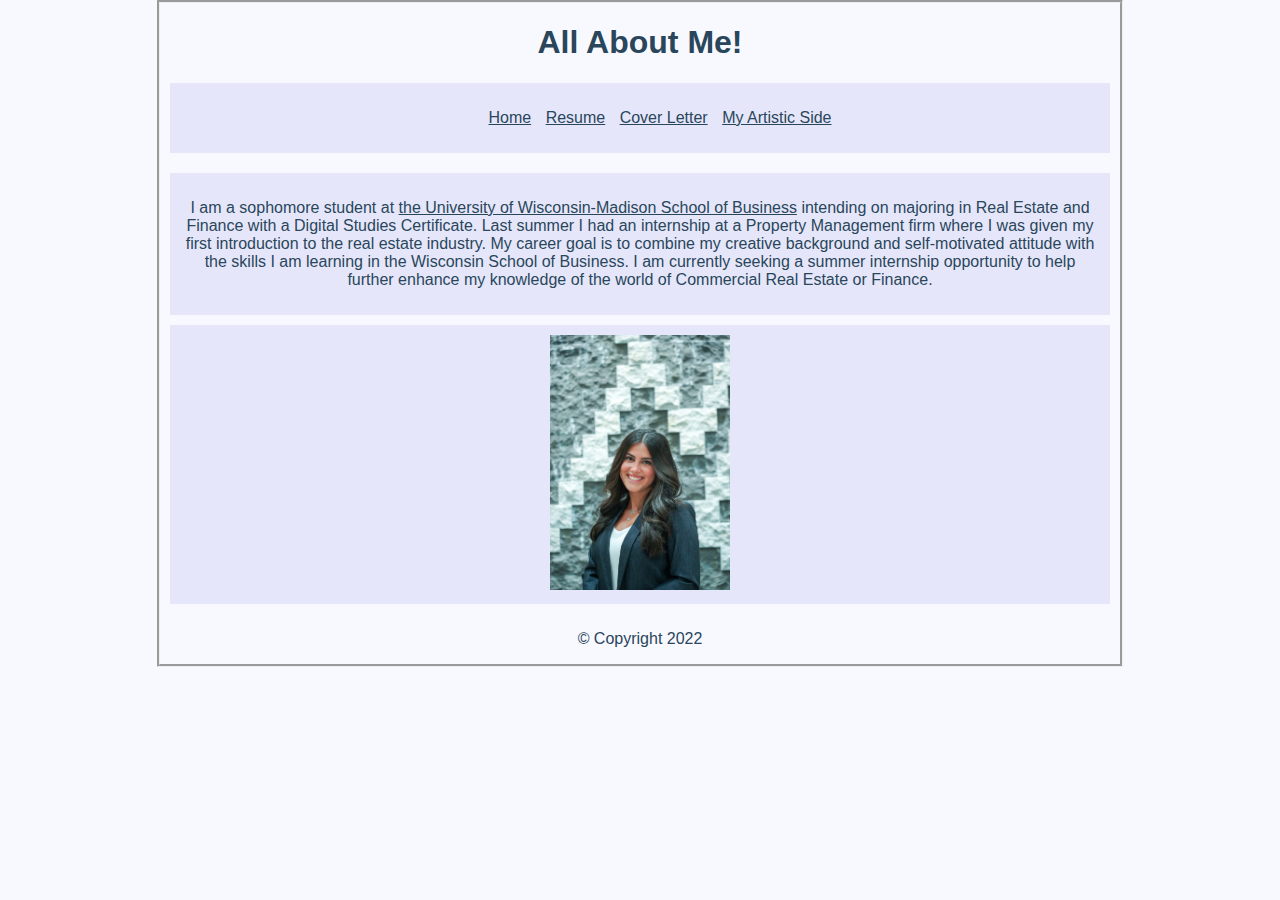
<file: index.html>
<!DOCTYPE html>
<html>
    <head>
        <title>Networking with Rachel</title>
        <link rel="stylesheet" text="text/css" href="stylesheet.css">
    </head>

    <body>
        <header>
            <h1>All About Me!</h1>
            <nav>
                <ul>
	               <li><a href="index.html">Home</a></li>
	               <li><a href="resume.html">Resume</a></li>
	               <li><a href="coverletter.html">Cover Letter</a></li>
	               <li><a href="myartisticside.html">My Artistic Side</a></li>
                </ul>
            </nav>
        </header>
        <section> 
            <main>
                <p>I am a sophomore student at <a href="https://business.wisc.edu"> the University of Wisconsin-Madison School of Business</a> intending on majoring in Real Estate and Finance with a Digital Studies Certificate. Last summer I had an internship at a Property Management firm where I was given my first introduction to the real estate industry. My career goal is to combine my creative background and self-motivated attitude with the skills I am learning in the Wisconsin School of Business. I am currently seeking a summer internship opportunity to help further enhance my knowledge of the world of Commercial Real Estate or Finance.</p>
            </main>

            <article>
		    <img src="images\headshot.JPEG" alt"Rachel's photo" width="180" height="255">
            </article>

        </section>

        <footer>
        	   <p>&copy; Copyright 2022</p>
        </footer>
    </body>
</html>
</file>
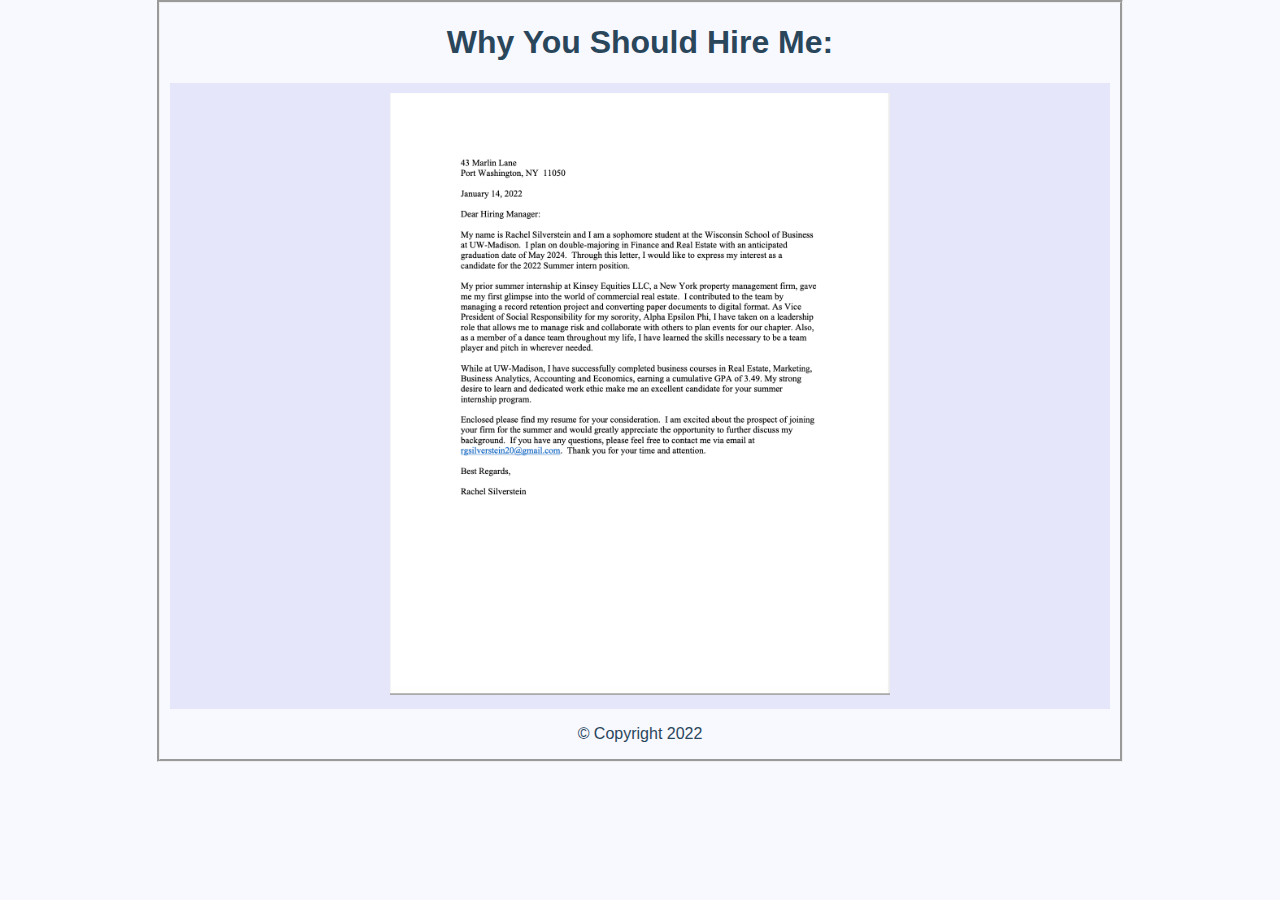
<file: coverletter.html>
<!DOCTYPE html>
<html lang="en">
<meta charset="UTF-8">
<title>Cover Letter</title>
<meta name="viewport" content="width=device-width,initial-scale=1">
<link rel="stylesheet" text="text/css" href="stylesheetcover.css">


<body>
	<header>
		<h1> Why You Should Hire Me:</h1>
		<main>
			<img src="images\coverletter.png" alt"Rachel's Cover Letter"
			width="500" height"650">
		</main>

		<footer>
			<p>&copy; Copyright 2022</p>


</body>
</html>
</file>
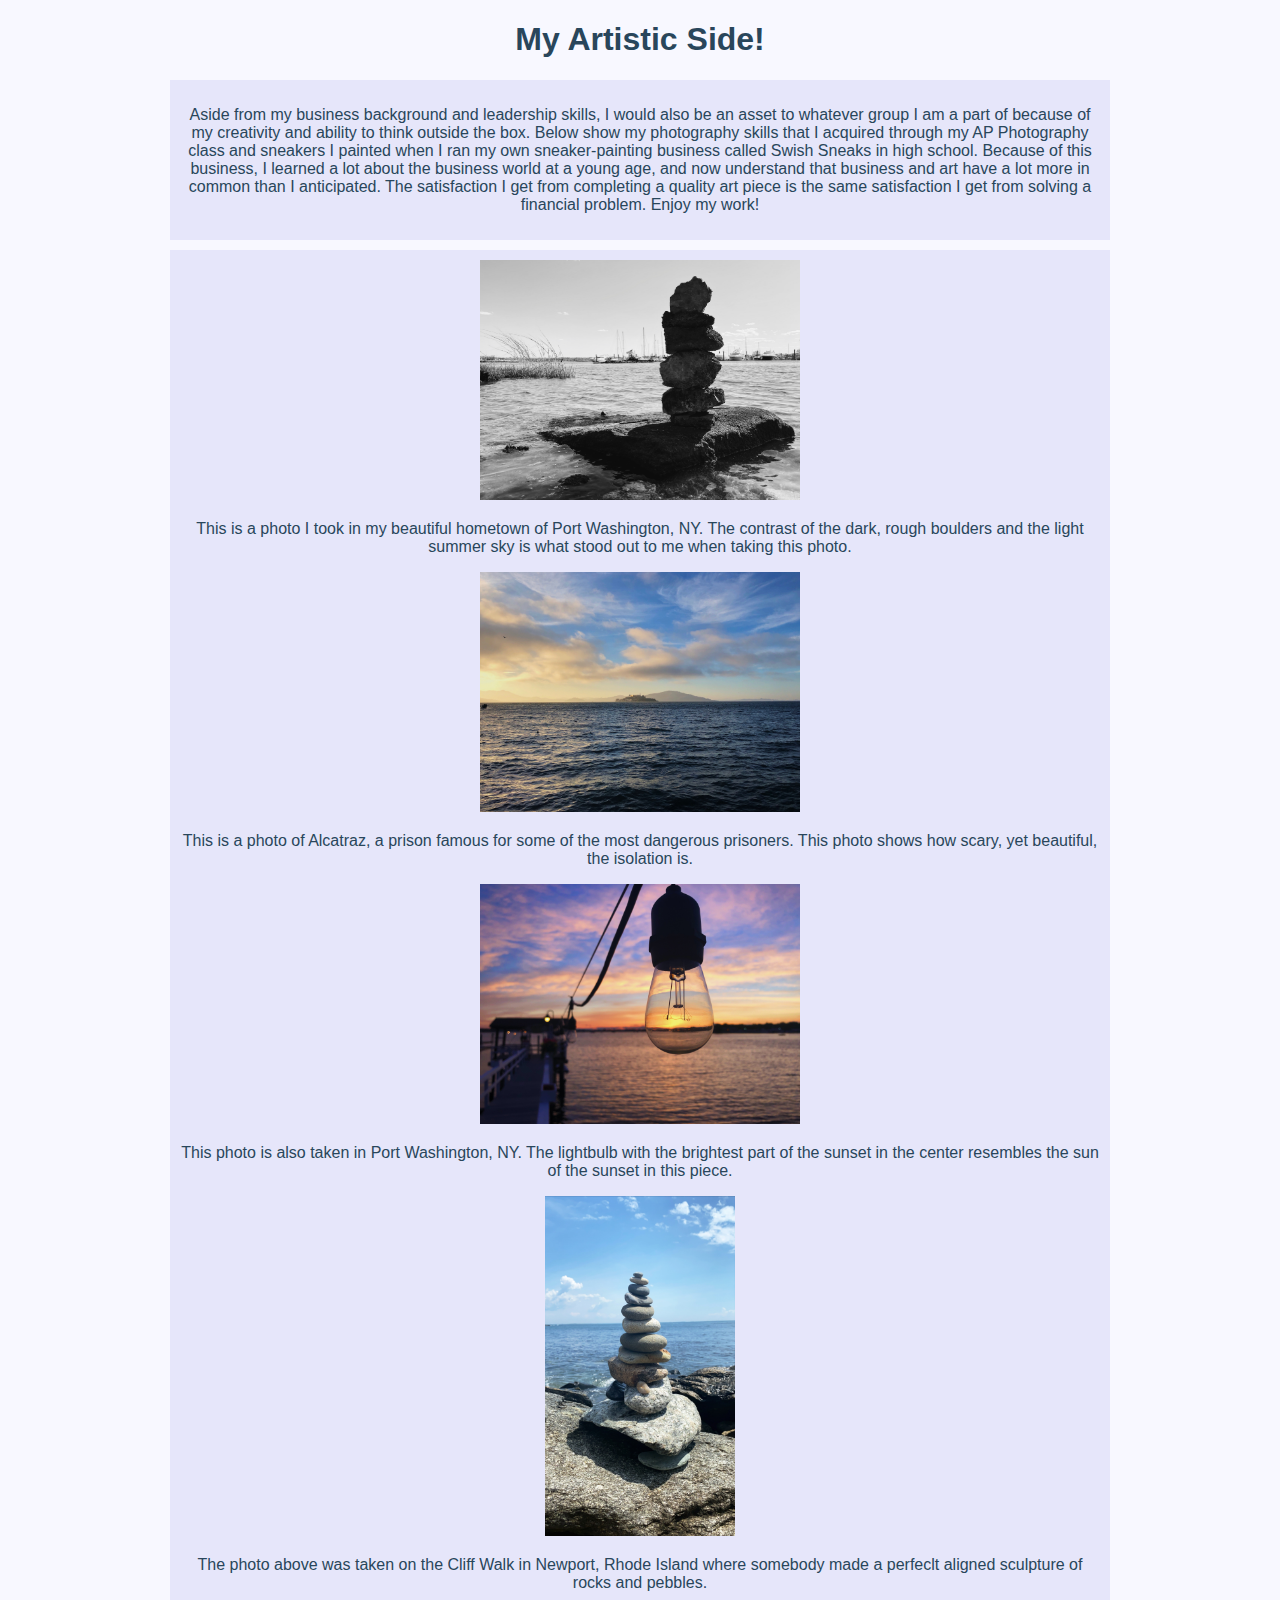
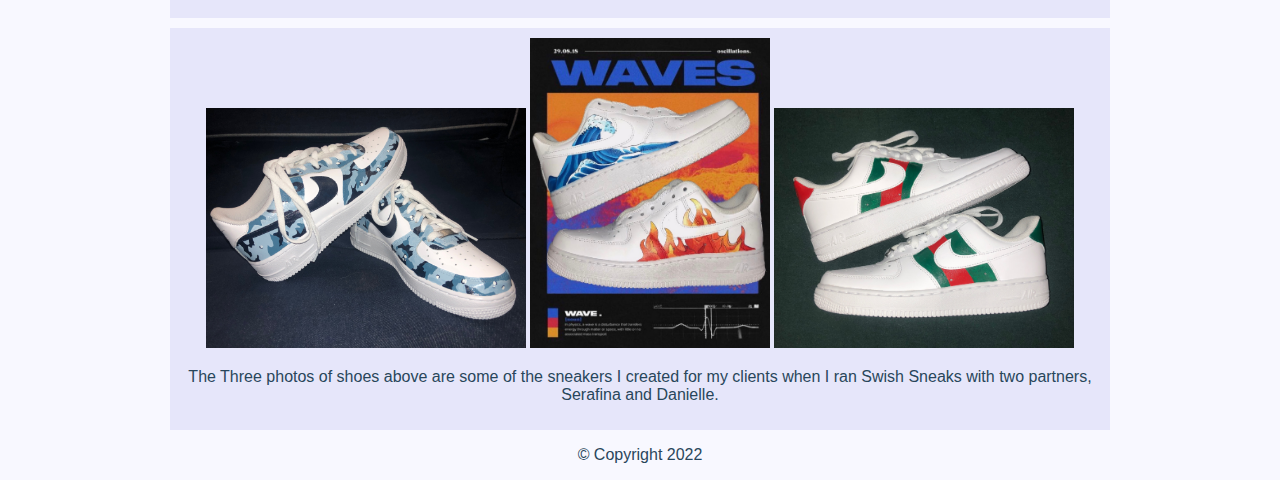
<file: myartisticside.html>
<!DOCTYPE html>
<html>
    <head>
        <title>Page Title</title>
        <link rel="stylesheet" text="text/css" href="stylesheetartistic.css">
    </head>
    
    
    <body>
    	<header>
    		<h1>My Artistic Side!</h1>
    		<nav>
    			<p> Aside from my business background and leadership skills, I would also be an asset to whatever group I am a part of because of my creativity and ability to think outside the box. Below show my photography skills that I acquired through my AP Photography class and sneakers I painted when I ran my own sneaker-painting business called Swish Sneaks in high school. Because of this business, I learned a lot about the business world at a young age, and now understand that business and art have a lot more in common than I anticipated. The satisfaction I get from completing a quality art piece is the same satisfaction I get from solving a financial problem. Enjoy my work!</p>
    		</nav>
    		<main>


    			<img src="images\blackwhite.png" alt"Rachel's photo" width="320" height="240">
    			<p> This is a photo I took in my beautiful hometown of Port Washington, NY. The contrast of the dark, rough boulders and the light summer sky is what stood out to me when taking this photo. </p>

    			<img src="images\cali.png" alt"Rachel's photo" width="320" height="240">
    			<p> This is a photo of Alcatraz, a prison famous for some of the most dangerous prisoners. This photo shows how scary, yet beautiful, the isolation is. </p>

    			<img src="images\louies.png" alt"Rachel's photo" width="320" height="240">
    			<p> This photo is also taken in Port Washington, NY. The lightbulb with the brightest part of the sunset in the center resembles the sun of the sunset in this piece. </p>

    			<img src="images\rocks.png" alt"Rachel's photo" width="190" height="340">
    			<p> The photo above was taken on the Cliff Walk in Newport, Rhode Island where somebody made a perfeclt aligned sculpture of rocks and pebbles. </p>


    		</main>


    			<article>
    			<img src="images\camo.png" alt"Rachel's photo" width="320" height="240">
    			<img src="images\fireice.png" alt"Rachel's photo" width="240" height="310">
    			<img src="images\gucci.png" alt"Rachel's photo" width="300" height="240">
    			<p> The Three photos of shoes above are some of the sneakers I created for my clients when I ran Swish Sneaks with two partners, Serafina and Danielle. </p>
    		</article>

    <footer>
        	   <p>&copy; Copyright 2022</p>
        </footer>
    </body>
</html>
</file>
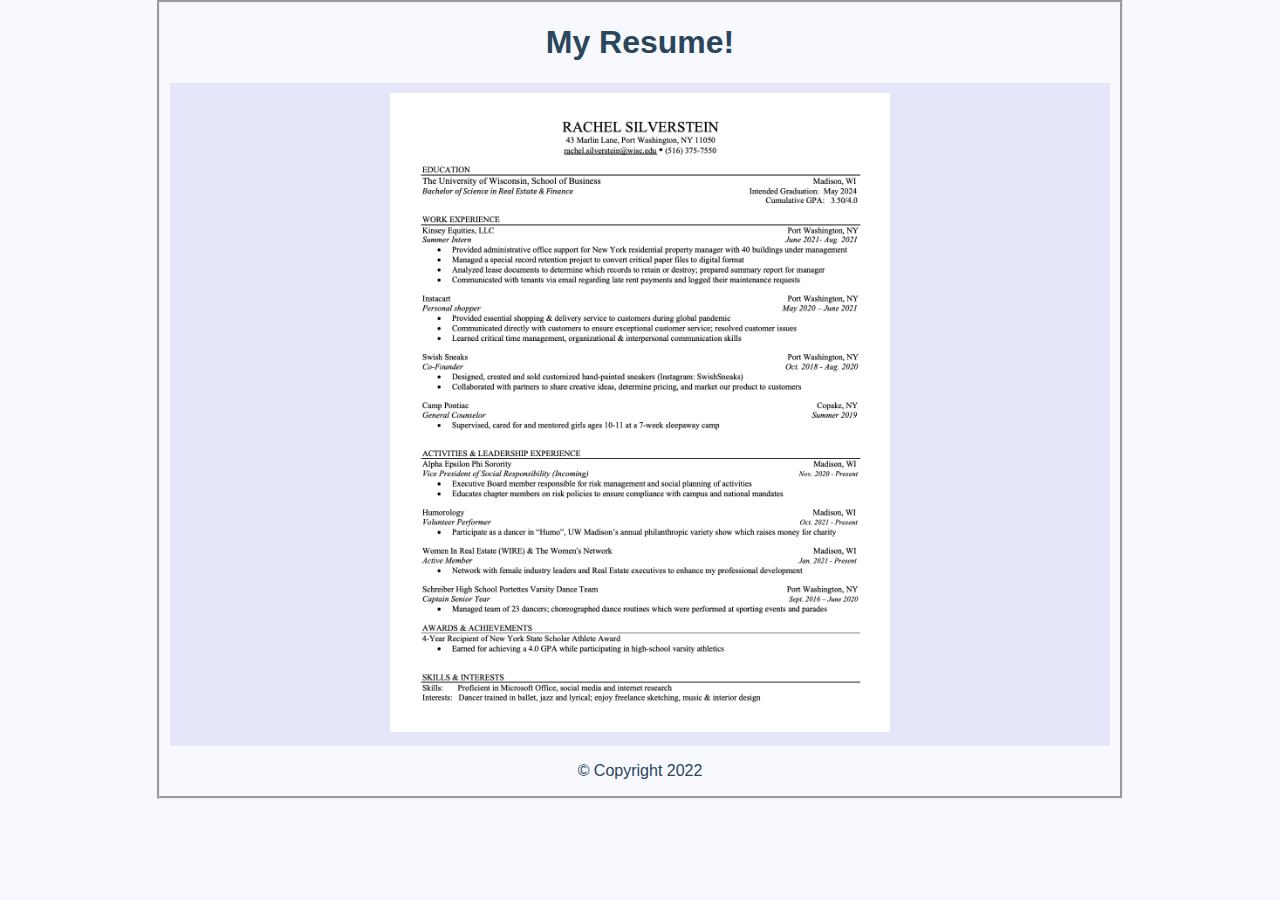
<file: resume.html>
<!DOCTYPE html>
<html lang="en">
<meta charset="UTF-8">
<title>Resume</title>
<meta name="viewport" content="width=device-width,initial-scale=1">
<link rel="stylesheet" text="text/css" href="stylesheetresume.css">


<body>
	<header>
		<h1>My Resume!</h1>
		<main>
			<img src="images\resume.png" alt"Rachel's resume"
			width="500" height"650">
		</main>

	<footer>
		<p>&copy; Copyright 2022</p>


</body>
</html>
</file>
<file: stylesheet.css>
* {
	font-family: Arial, Verdana, sans-serif;
	color: #29465B;
	text-align: center;
}


body{
   width:  960px;
   margin:  0 auto;
   border: groove;
   background-color: #F8F8FF;
}

nav {
	background-color: #E6E6FA;
	padding: 10px;
	margin: 10px;
}	
li {
    display: inline;
    padding: 5px;
}

section {
	overflow:  auto;
	height:  100%;
}

main{
	background-color: #E6E6FA;
	padding: 10px;
	margin: 10px;
}

article {
	background-color: #E6E6FA;
	padding: 10px;
	margin: 10px;
}
</file>
<file: stylesheetcover.css>
* {
	font-family: Arial, Verdana, sans-serif;
	color: #29465B;
	text-align: center;
}

body {
	width: 960px;
	margin: 0 auto;
	border:  groove;
	background-color: #F8F8FF;
}


main{
	background-color: #E6E6FA;
	padding: 10px;
	margin: 10px;
}

section {
	overflow: auto;
	height:  100%;
}
</file>
<file: stylesheetartistic.css>
* {
	font-family: Arial, Verdana, sans-serif;
	color: #29465B;
	text-align: center;}

body {
	width: 960px;
	margin: 0 auto;
	background-color: #F8F8FF;
}

nav {
	background-color: #E6E6FA;
	padding: 10px;
	margin: 10px;
}

main{
	background-color: #E6E6FA;
	padding: 10px;
	margin: 10px;
	}
	



article {
	background-color: #E6E6FA;
	padding: 10px;
	margin: 10px;
}



#content {
	overflow: auto;
	height: 100%;}
.column1, .column2, .column3 {
	float: left;
	margin: 10px;}
</file>
<file: stylesheetresume.css>
* {
	font-family: Arial, Verdana, sans-serif;
	color: #29465B;
	text-align: center;
}

body {
	width: 960px;
	margin: 0 auto;
	border:  groove;
	background-color: #F8F8FF;

	
}


main{
	background-color: #E6E6FA;
	padding: 10px;
	margin: 10px;
}

section {
	overflow: auto;
	height:  100%;
}
</file>
